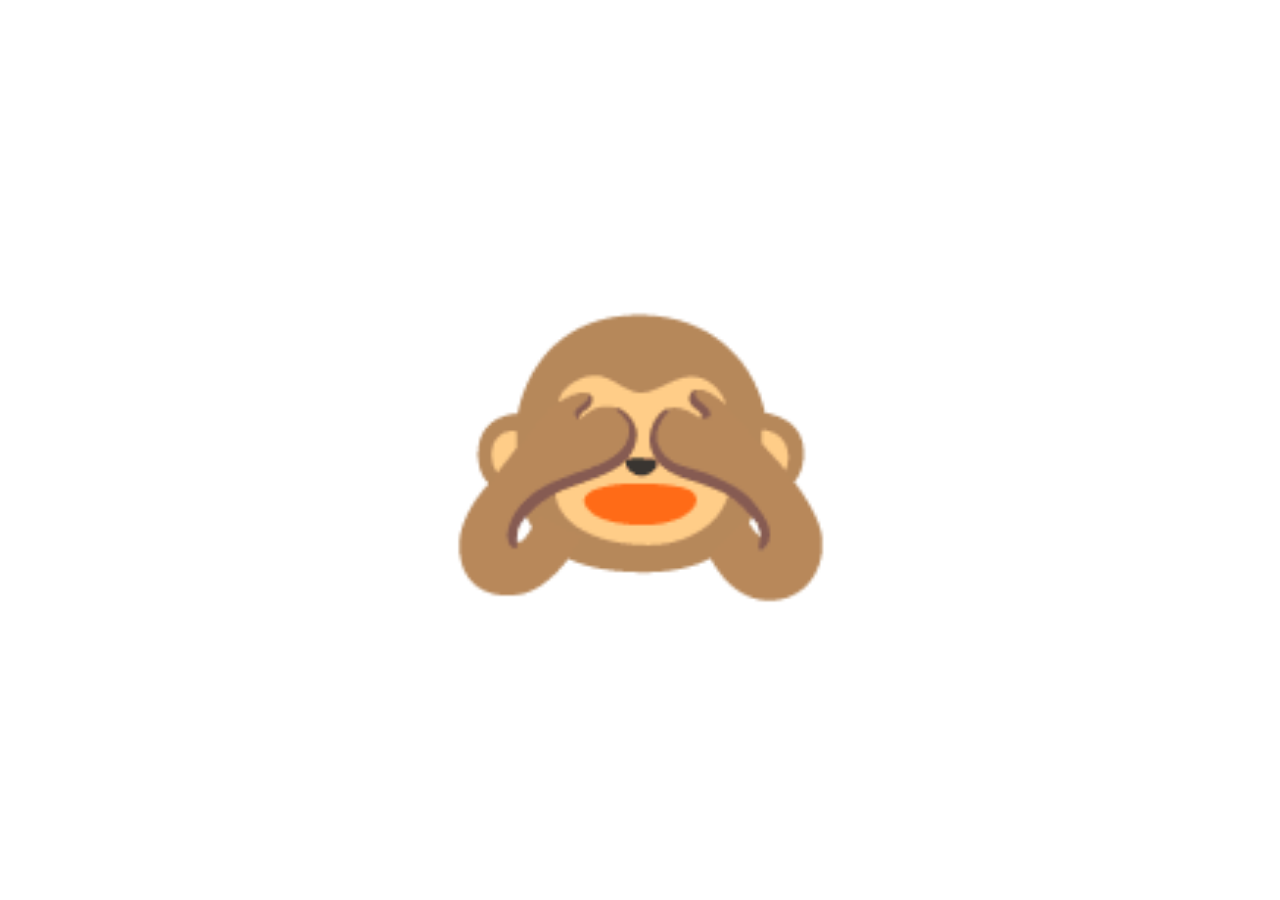
<file: doc.html>
<!DOCTYPE html>
<html lang="en">
   <head>
      <meta charset="UTF-8" />
      <meta
         name="viewport"
         content="width=device-width,
      initial-scale=1.0" />
      <title>Document</title>
      <link rel="stylesheet" href="stl.css" />
   </head>
   <body>
      <div class="emoji closed active">🙈</div>
      <div class="emoji open">🙉</div>
      <script src="jvscr.js"></script>
   </body>
</html>
</file>
<file: stl.css>
* {
   box-sizing: border-box;
   margin: 0;
   padding: 0;
}
body {
   display: flex;
   flex-direction: column;
   justify-content: center;
   align-items: center;
   height: 100vh;
}

.emoji {
   font-size: 20rem;
   cursor: pointer;
   user-select: none;

   padding: 1rem;
   transition: 1s;
   text-align: center;
   cursor: pointer;
   user-select: none;
}

.closed {
   display: none;
}

.open {
   display: none;
}
.active {
   display: block;
}
</file>
